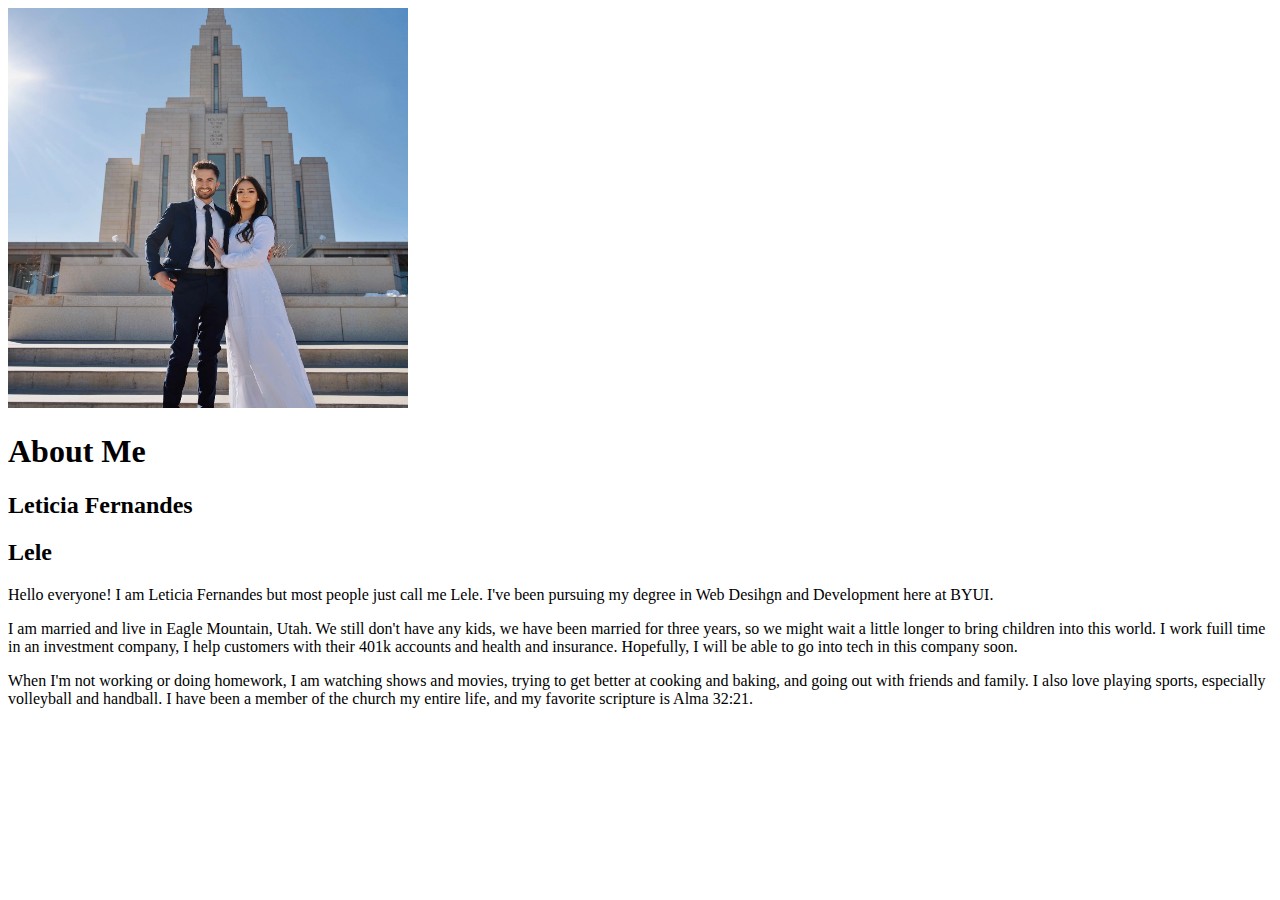
<file: aboutme/index.html>
<!DOCTYPE html>
<html lang="en">
<head>
    <meta charset="UTF-8">
    <meta http-equiv="X-UA-Compatible" content="IE=edge">
    <meta name="viewport" content="width=device-width, initial-scale=1.0">
    <title>All About Me</title>
</head>
<body>
    <img alt= "My husband and I" src= "images/mypicture.png" width="400" height="400">
    <h1>About Me</h1>
    <h2>Leticia Fernandes</h2>
    <h2>Lele</h2>
    <p>Hello everyone! I am Leticia Fernandes but most people just call me Lele. I've been pursuing my degree in Web Desihgn and Development here at BYUI.</p> 
    <p>I am married and live in Eagle Mountain, Utah. We still don't have any kids, we have been married for three years, so we might wait a little longer to bring children into this world. I work fuill time in an investment company, I help customers with their 401k accounts and health and insurance. Hopefully, I will be able to go into tech in this company soon.</p>
    <p>When I'm not working or doing homework, I am watching shows and movies, trying to get better at cooking and baking, and going out with friends and family. I also love playing sports, especially volleyball and handball. I have been a member of the church my entire life, and my favorite scripture is Alma 32:21.</p>
</body>
</html>
</file>
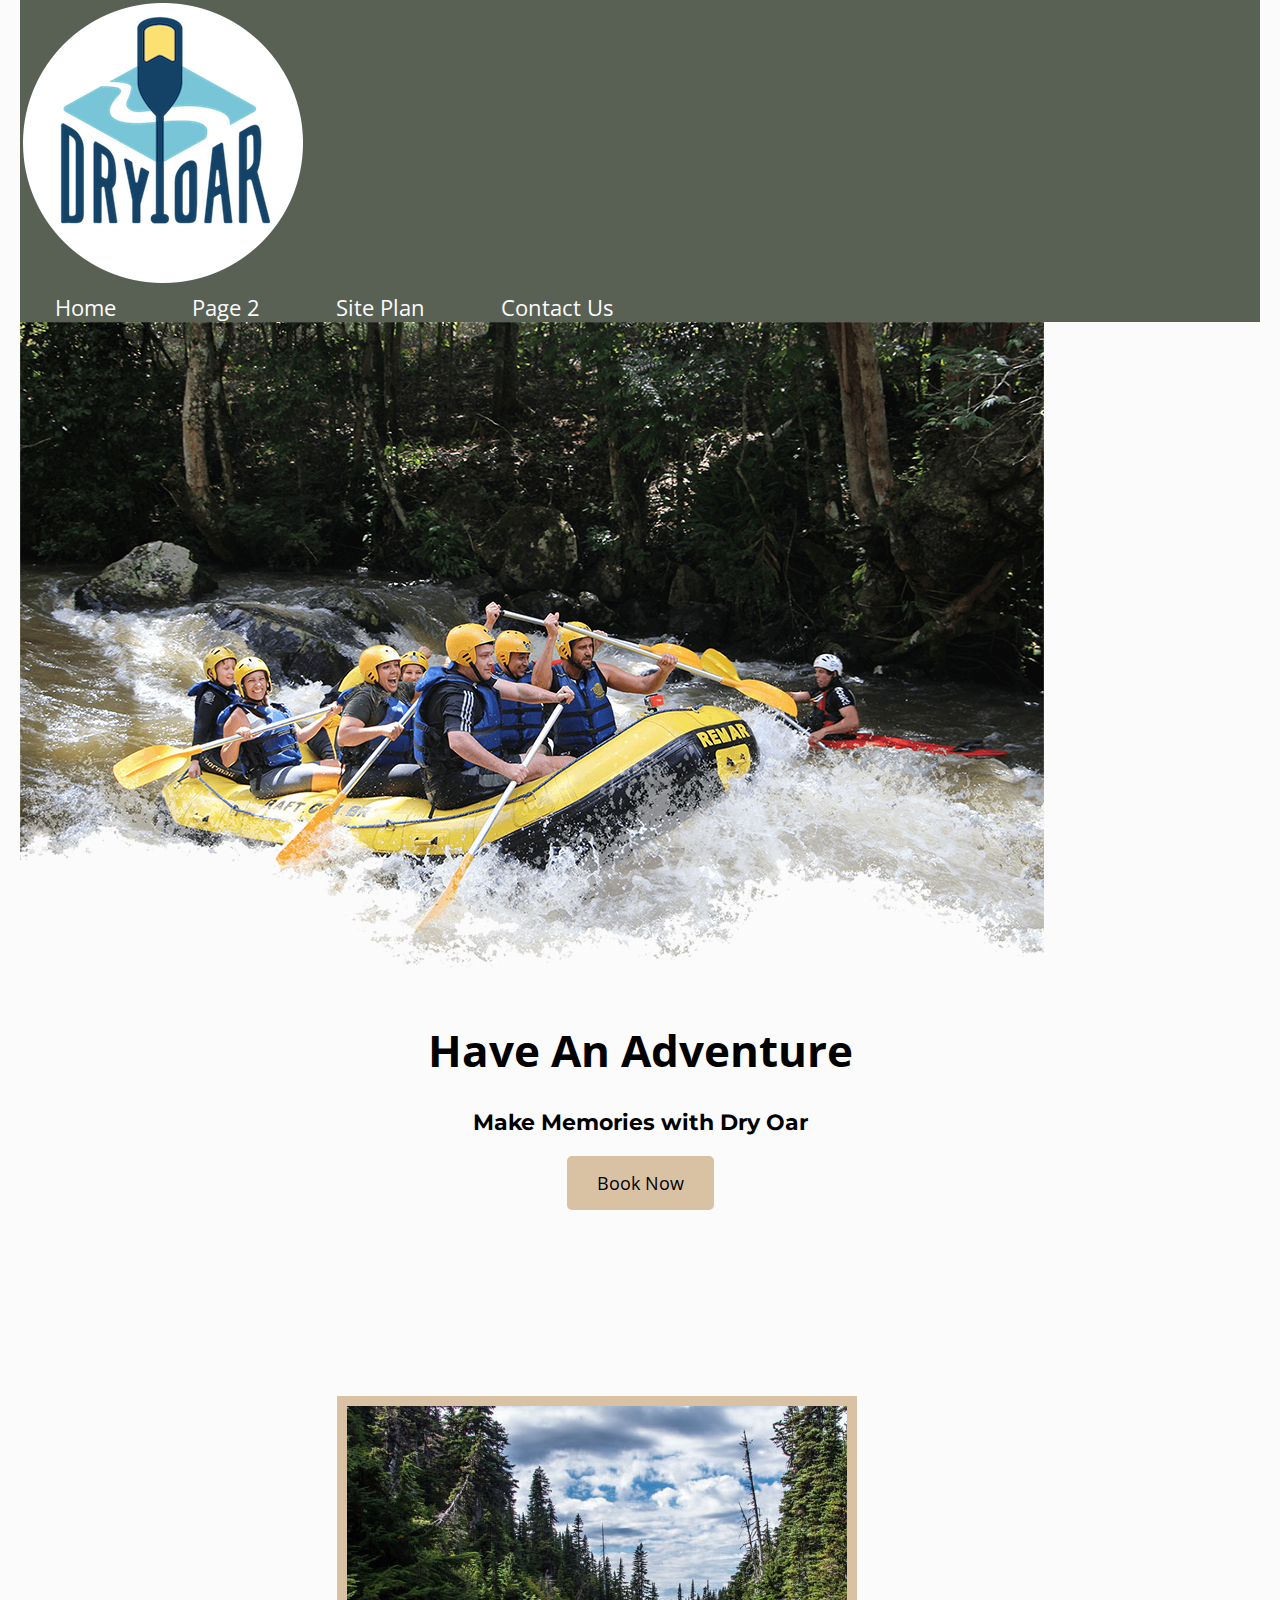
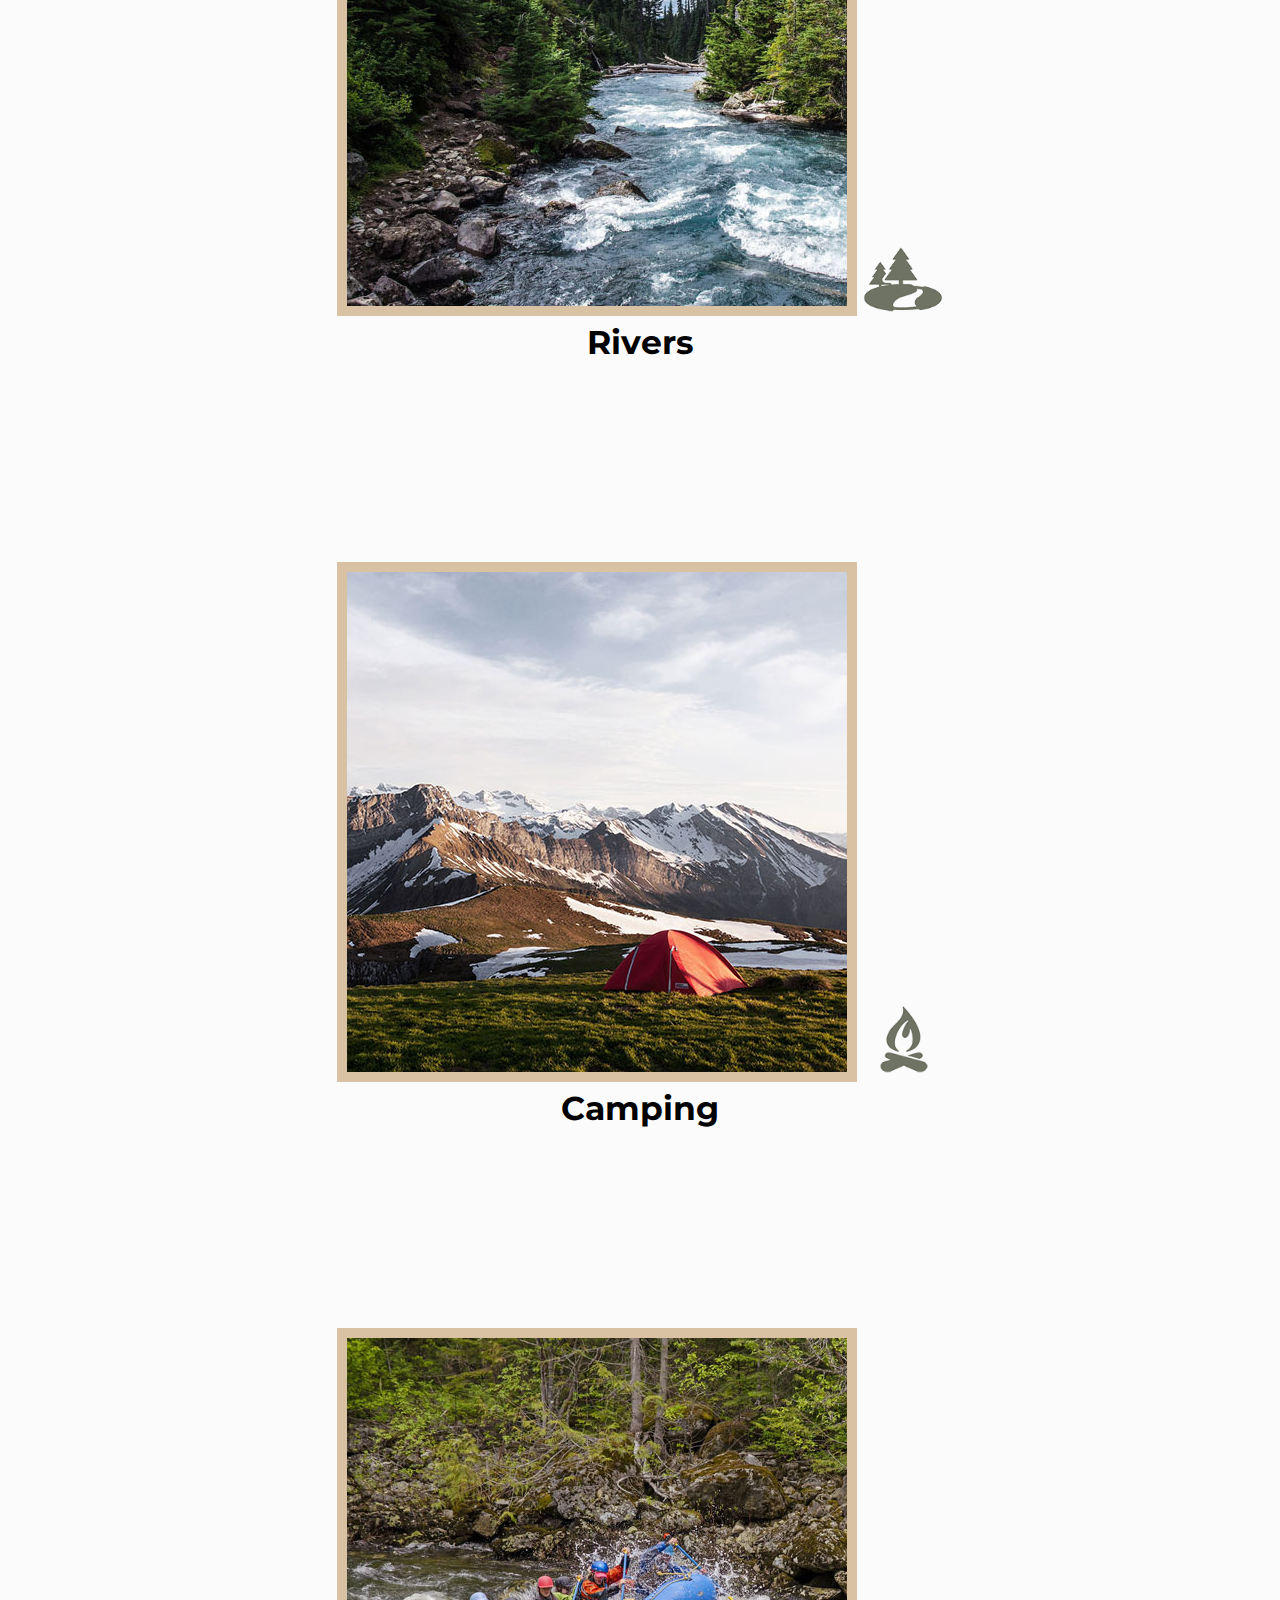
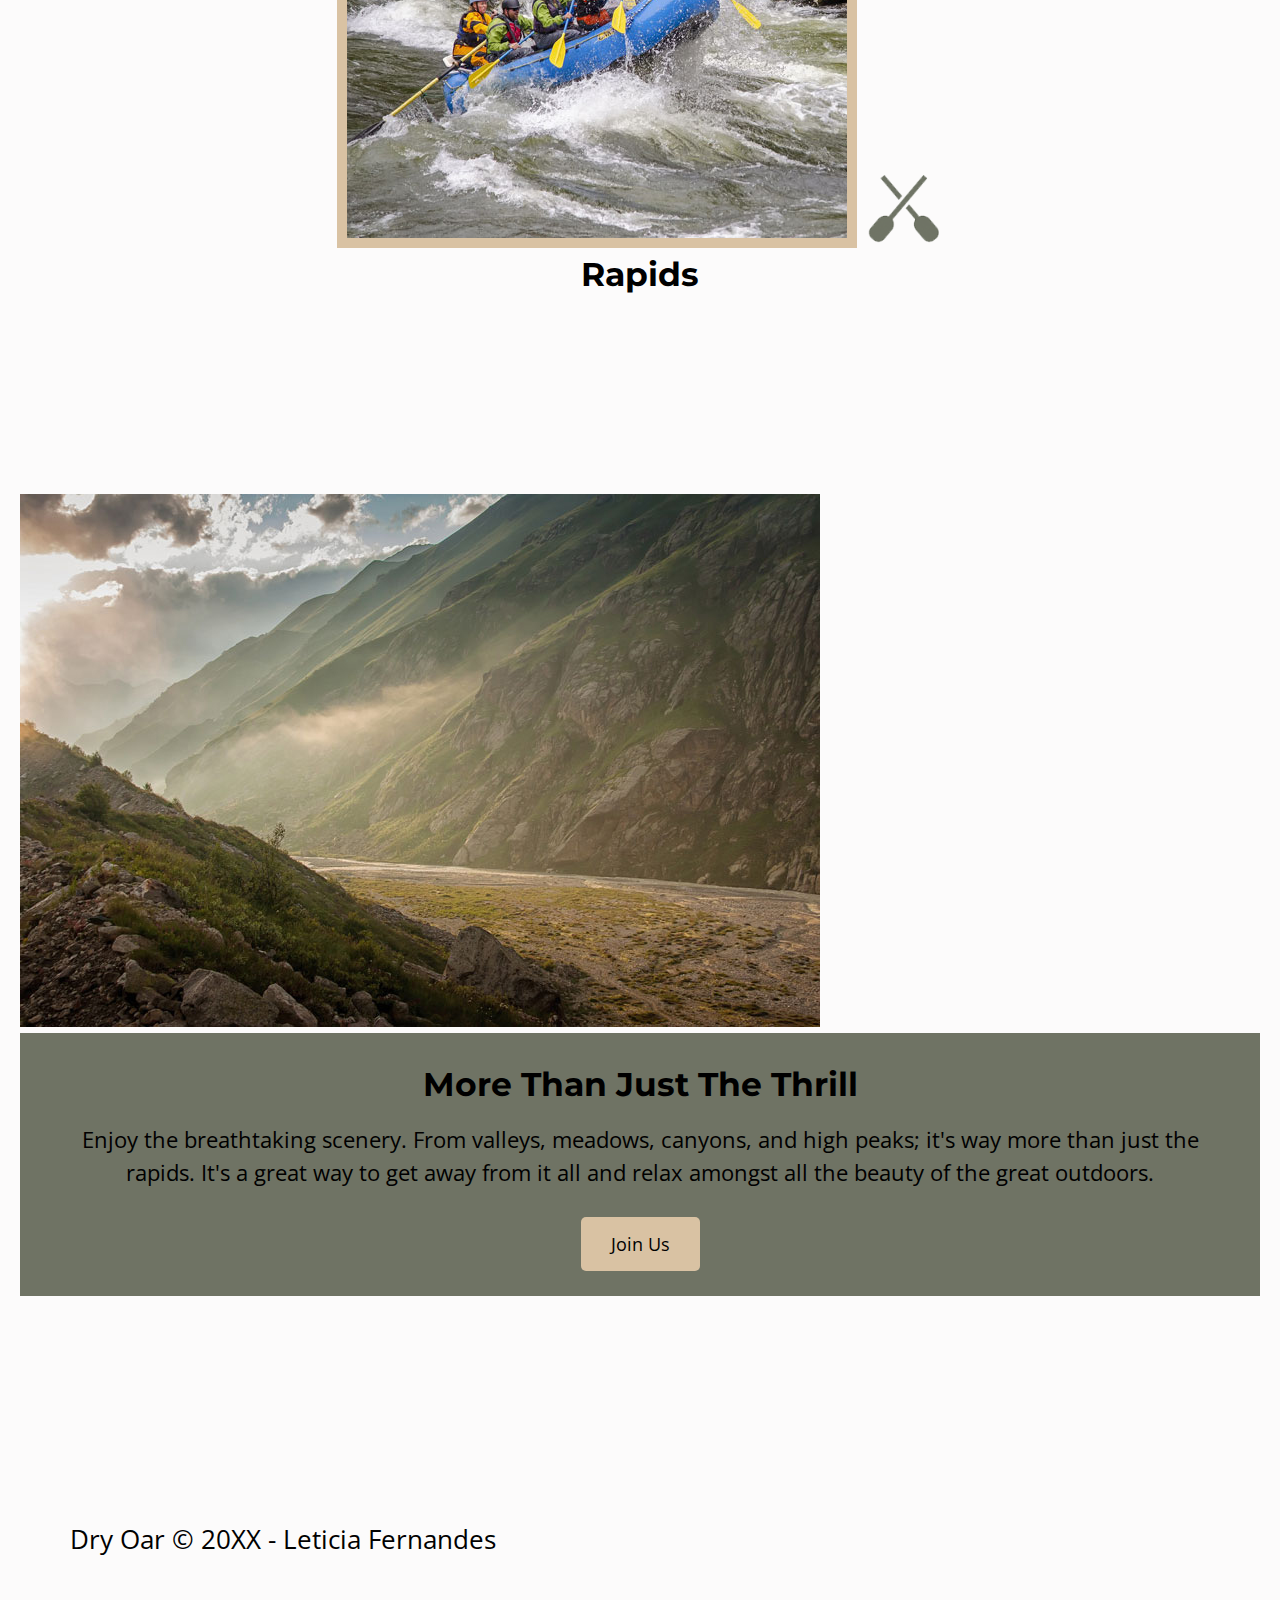
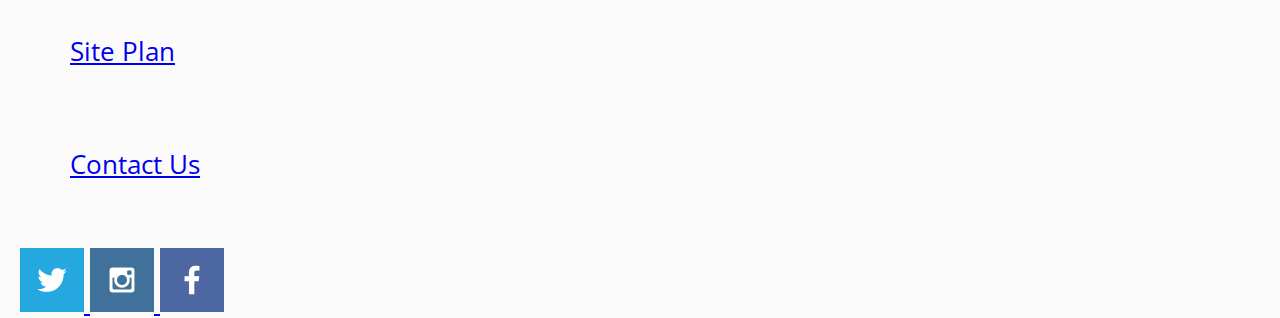
<file: wwr/index.html>
<!DOCTYPE html>
<html lang="en">
<head>
    <meta charset="UTF-8">
    <meta http-equiv="X-UA-Compatible" content="IE=edge">
    <meta name="viewport" content="width=device-width, initial-scale=1.0">
    <title>The Rafting Adventure</title>
    <link rel="stylesheet" href="styles/style.css">
</head>
<body>
    <div id="content">
    <header>
        <a id="logo_link" href="index.html">
            <img class="logo" src="images/logo.png" alt="Dry Oar Logo">
        </a>
        <nav>
            <a href="index.html">Home</a>
            <a href="#">Page 2</a>
            <a href="site-plan-rafting.html">Site Plan</a>
            <a href="contactus.html">Contact Us</a>
        </nav>
    </header>
    <div id="hero">
        <div id="hero-box">
            <img id="hero-img" src="images/hero.png" alt="People enjoying white water rafting">
        </div>
        <section id="hero-msg">
            <h1 class="home-title">Have An Adventure</h1>
            <h4>Make Memories with Dry Oar </h4>
            <div class='button-box'>
                <a class='book' href="contactus.html">Book Now</a>
            </div>
        </section>
    </div>
    <main class="home-grid">
        <section class="rivers-card">
            <img class="card-img" src="images/rivers.jpg" alt="river in forest">
            <img class="icon" src="images/river_icon.png" alt="river icon">
            <h2>Rivers</h2>
        </section>
        <section class="camping-card">
            <img class="card-img" src="images/camping.jpg" alt="tent in mountains">
            <img class="icon" src="images/fire_icon.png" alt="fire icon">
            <h2>Camping</h2>
        </section>
        <section class="rapids-card">
            <img class="card-img" src="images/rapids.jpg" alt="rafting boat">
            <img class="icon" src="images/oars.png" alt="oars icon">
            <h2>Rapids</h2>
        </section>
        <img class="mountains" src="images/mountains.jpg" alt="Misty mountains">
        <section class="msg">
            <h2>More Than Just The Thrill</h2>
            <p>Enjoy the breathtaking scenery. From valleys, meadows, canyons, and high peaks; it's way more than just the rapids. It's a great way to get away from it all and relax amongst all the beauty of the great outdoors. </p>
            <a class='join' href="rivers.html">Join Us</a>
        </section>
    </main>
    <footer>
        <p>Dry Oar &copy; 20XX - Leticia Fernandes</p>
        <p><a href="site-plan-rafting.html">Site Plan</a></p>
        <p><a href="contactus.html">Contact Us</a></p>
        <div class="social">
            <a href="https://twitter.com">
                <img src="images/twitter.png" alt="twitter icon">
            </a>
            <a href="https://instagram.com">
                <img src="images/instagram.png" alt="instagram icon">
            </a>
            <a href="https://facebook.com" target="_blank">
                <img src="images/facebook.png" alt="fb icon">
            </a>            
        </div>
    </footer>
</body> 
</html>
</file>
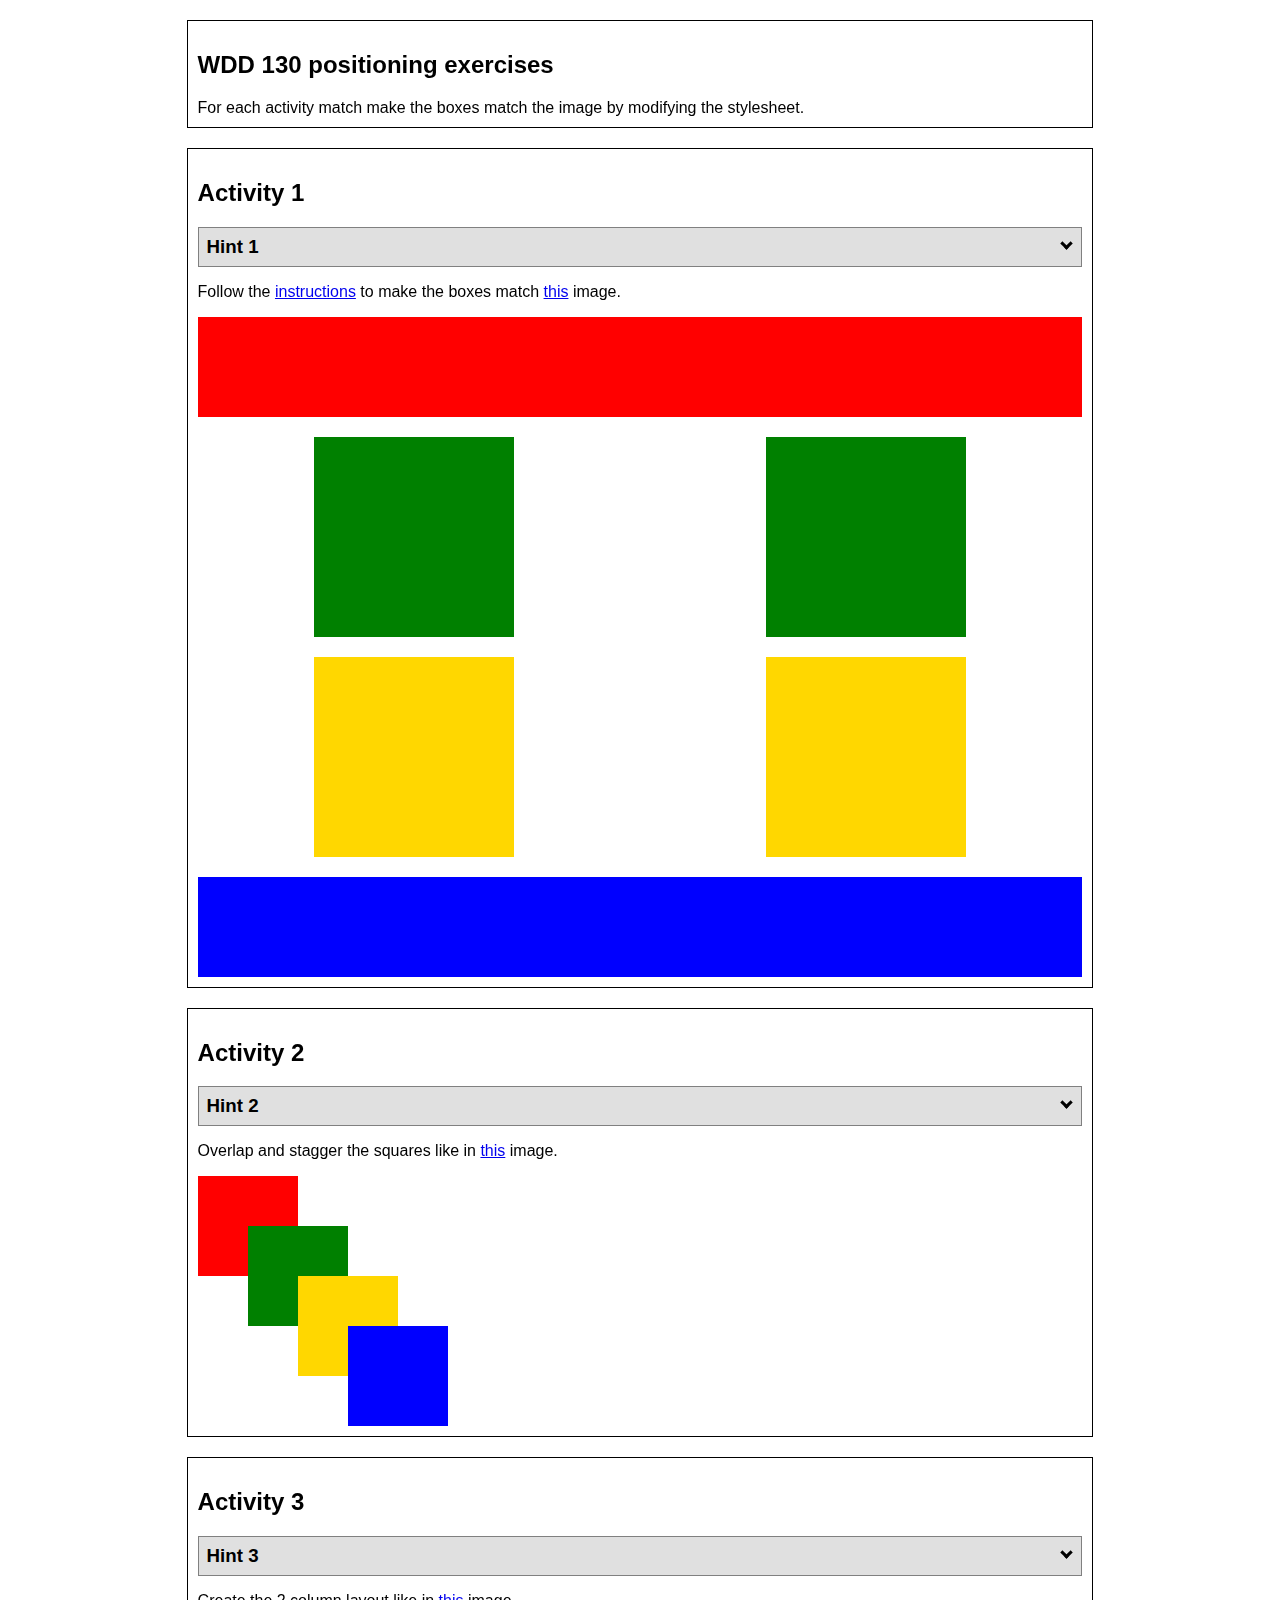
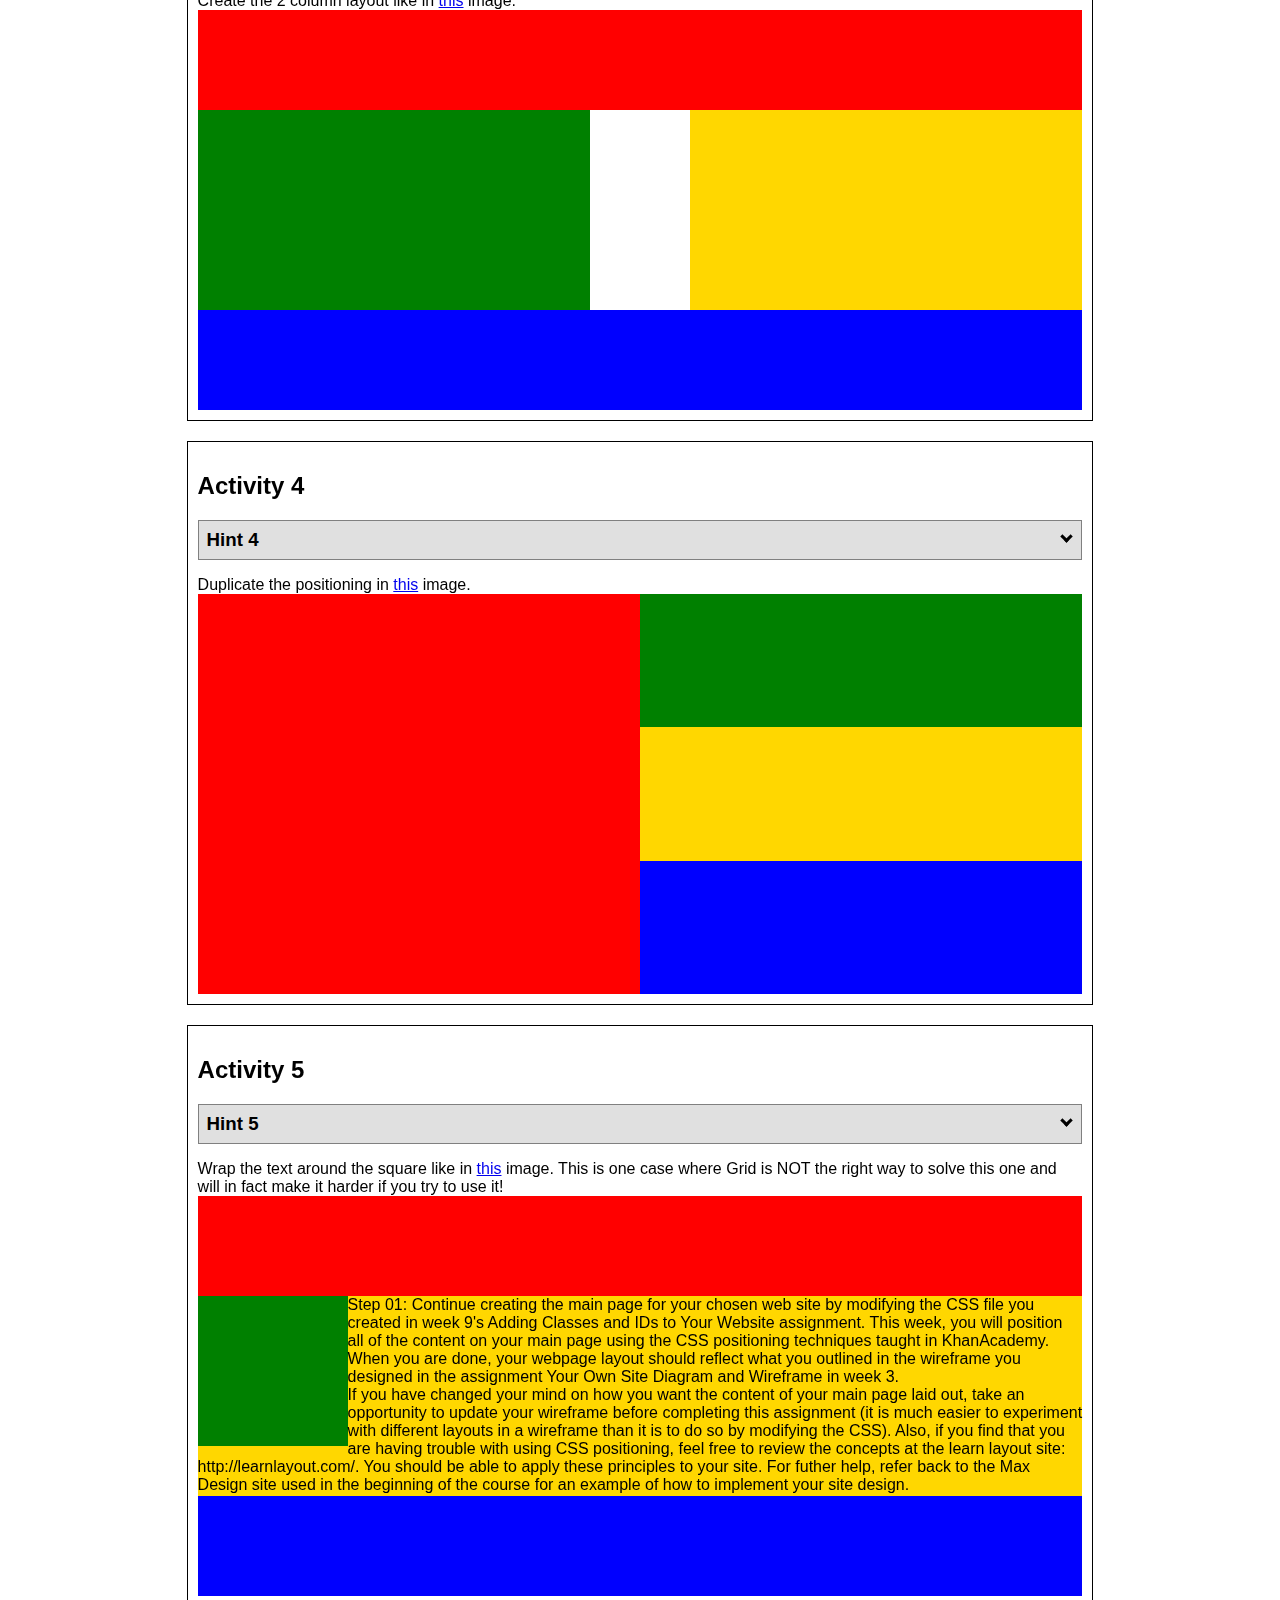
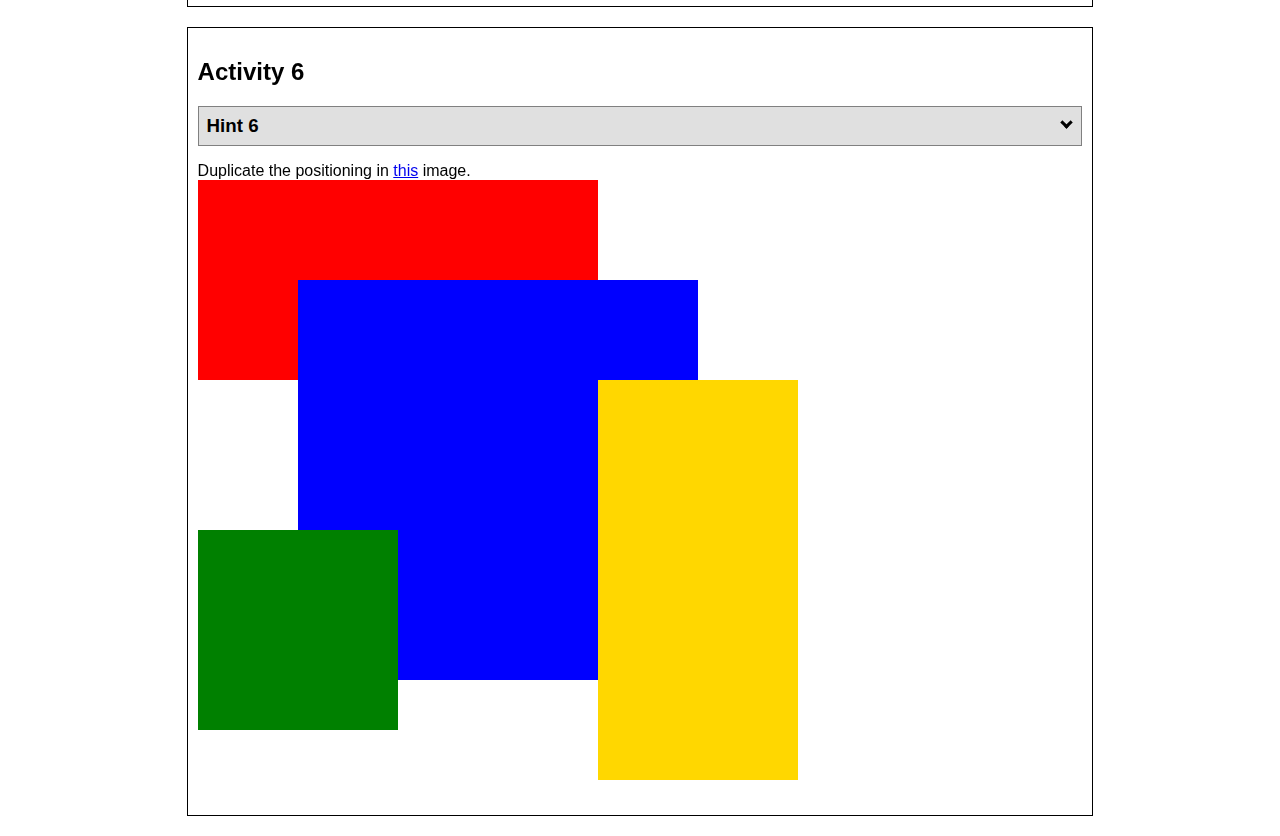
<file: positioning.html>
<!DOCTYPE html>
<html lang="en">
  <head>
    <!-- HTML - Name: positioning.html -->
    <title>Positioning Activity</title>
    <link rel="stylesheet" type="text/css" href="positionstyles.css" />
  </head>
  <body>
    <div class="activity">
      <h2>WDD 130 positioning exercises</h2>
      For each activity match make the boxes match the image by modifying the stylesheet.</div>
    <div class="activity">
      <h2>Activity 1</h2>
      <section class="hint"><input type="checkbox" ><i></i> <h3>Hint 1</h3><div><p>Check out the <a href="https://byui-wdd.github.io/wdd130/activities/w06-css-positioning.html" target="_blank">activity instructions</a> in Ilearn!</p></div></section>
      <p>Follow the <a href="https://byui-wdd.github.io/wdd130/activities/w06-css-positioning.html" target="_blank">instructions</a> to make the boxes match  <a href="https://byui-wdd.github.io/wdd130/images/example1.png" target="_blank">this</a> image.</p>
      <div class="content1" >
        <div class="red1" ></div>
        <div class="green1" ></div>
        <div class="green1" ></div>
        <div class="yellow1"></div>
        <div class="yellow1"></div>
        <div class="blue1"></div>
      </div>
    </div>
    <div class="activity">
      <h2>Activity 2</h2>
      <section class="hint"><input type="checkbox" > <h3>Hint 2</h3><i></i><div>
      <ul>
      <li>grid-template-columns: 50px 50px 50px 50px 50px </li></ul></div></section>
      <p>Overlap and stagger the squares like in <a href="https://byui-wdd.github.io/wdd130/images/example2.png" target="_blank">this</a> image.</p>
      <div class="content2" >
        <div class="red2" ></div>
        <div class="green2" ></div>
        <div class="yellow2"></div>
        <div class="blue2"></div>
      </div>
    </div>
    <div class="activity">
      <h2>Activity 3</h2>
      <section class="hint"><input type="checkbox" > <h3>Hint 3</h3><i></i><div><p>This one is going to be best solved with CSS Grid. Remember to make the boxes the right width first...then start moving them around. </p><h4>Properties used:</h4><ul><li>display:grid;</li><li>grid-template-columns:</li><li>grid-column-gap:</li>
        <li>grid-column:</li>  </ul></div></section>
      Create the 2 column layout like in <a href="https://byui-wdd.github.io/wdd130/images/example3.png" target="_blank">this</a>  image.
      <div class="content3" >
        <div class="red3" ></div>
        <div class="green3" ></div>
        <div class="yellow3"></div>
        <div class="blue3"></div>
      </div>
    </div>
    <div class="activity">
      <h2>Activity 4</h2>
      <section class="hint"><input type="checkbox" > <h3>Hint 4</h3><i></i><div><p>For the others we have been primarily concerned with width. For this one you will need to adjust height as well. </p><h4>Properties used:</h4><ul><li>display:grid;</li><li>grid-template-columns:</li><li>grid-row:</li></ul></div></section>
      Duplicate the positioning in <a href="https://byui-wdd.github.io/wdd130/images/example4.png" target="_blank">this</a> image. 
      <div class="content4" >
        <div class="red4" ></div>
        <div class="green4" ></div>
        <div class="yellow4"></div>
        <div class="blue4"></div>
      </div>
    </div>

    <div class="activity">
      <h2>Activity 5</h2>
      <section class="hint"><input type="checkbox" > <h3>Hint 5</h3><i></i><div><p>Grid is <strong>not</strong> the right way to do this.  In fact there is only one way to really do that...and that is with float. Remember that we float the thing we want the text to wrap around.  Also remember to start by making all the shapes the right size and shape.</p><h4>Properties used:</h4><ul><li>float: left;</li></ul></div></section>
      Wrap the text around the square like in <a href="https://byui-wdd.github.io/wdd130/images/example5.png" target="_blank">this</a> image. This is one case where Grid is NOT the right way to solve this one and will in fact make it harder if you try to use it!
      <div class="content5" >
        <div class="red5" ></div>
        <div class="green5" ></div>
        <div class="yellow5">Step 01: Continue creating the main page for your chosen web site by modifying the CSS file you created in week 9's Adding Classes and IDs to Your Website assignment. This week, you will position all of the content on your main page using the CSS positioning techniques taught in KhanAcademy. When you are done, your webpage layout should reflect what you outlined in the wireframe you designed in the assignment Your Own Site Diagram and Wireframe in week 3. <br />
          If you have changed your mind on how you want the content of your main page laid out, take an opportunity to update your wireframe before completing this assignment (it is much easier to experiment with different layouts in a wireframe than it is to do so by modifying the CSS). Also, if you find that you are having trouble with using CSS positioning, feel free to review the concepts at the learn layout site: http://learnlayout.com/. You should be able to apply these principles to your site. For futher help, refer back to the Max Design site used in the beginning of the course for an example of how to implement your site design.</div>
        <div class="blue5"></div>
      </div>
    </div>
    <div class="activity">
      <h2>Activity 6</h2>
      <section class="hint"><input type="checkbox" > <h3>Hint 6</h3><i></i><div><p>This one is all about visualizing the grid behind the layout. If you are having a hard time doing that first: all the sizes are even multiples of 100, and second here is another example with the lines drawn: <a href="https://byui-wdd.github.io/wdd130/images/example6-hint.png" target="_blank">example 6 with lines</a>. For this one you will find it easiest if you use px for the column width. You can also use <kbd>z-index</kbd> to control the element layering.    </p><h4>Properties used:</h4><ul><li>display:grid;</li><li>grid-template-columns:</li><li>grid-column:</li><li>grid-row:</li><li><a href="https://www.w3schools.com/cssref/pr_pos_z-index.asp" target="_blank">z-index:</a></li></ul></div></section>
      Duplicate the positioning in <a href="https://byui-wdd.github.io/wdd130/images/example6.png" target="_blank">this</a> image.
      <div class="content6" >
        <div class="red6" ></div>
        <div class="green6" ></div>
        <div class="yellow6"></div>
        <div class="blue6"></div>
      </div>
    </div>
  </body>
</html>
</file>
<file: wwr/styles/style.css>
@import url('https://fonts.googleapis.com/css2?family=Open+Sans:wght@400;700&family=Montserrat:wght@700&display=swap');

body {
    font-family: 'Open Sans', sans-serif;
}

h1, h2, h3, h4, h5, h6 {
    font-family: 'Montserrat', sans-serif;
}

/* Backup for Open Sans */
body {
    background-color: #fcfbfb;
    font-family: 'Open Sans', sans-serif, Arial, sans-serif;
    font-size: 22px;
    margin: 0;
    padding: 0;
}

/* Backup for Montserrat */
h1, h2, h3, h4, h5, h6 {
    font-family: 'Montserrat', sans-serif, Arial, sans-serif;
}

#content {
    max-width: 1600px;
    margin: 0 auto;
    padding: 0 20px;
}

#logo_link {
    padding-top: 5px;
}

.home-title {
    font-family: 'Open Sans', sans-serif, Arial, sans-serif;
    font-size: 2em;
    margin-top: 10px;
}

.msg {
    background-color: #6f7364;
    line-height: 1.5em;
    padding: 35px;
  }

.msg p {
    padding-bottom: 15px;
}

.icon {
    padding-top: 10px;
}

.book, .join {
    background-color: #d9c2a3;
    color: black;
    text-decoration: none;
    font-size: 18px;
    padding: 15px 30px;
    margin-top: 50px;
    border-radius: 5px;
}

.rivers-card, .camping-card, .rapids-card {
    margin: 200px 0;
}

.card-img {
    border: 10px solid #d9c2a3;
}

nav a {
    text-align: center;
    color: #fcfbfb;
    text-decoration: none;
    padding: 35px;
}

nav a:hover {
    background-color: black;
    color: #d9c2a3;
}

#hero-msg h1, #hero-msg h4 {
    text-align: center;
}

.button-box {
    text-align: center;
}

main section {
    text-align: center;
}

main section img {
    box-sizing: border-box;
}

h2 {
    margin: 0;
}

#background {
    height: 725px;
}

header {
    background-color: rgba(20, 30, 13, 0.7);
}

.icon {
    width: 80px;
}

footer {
    margin-top: 200px;
}

footer p {
    font-size: 1.2em;
    padding: 25px 50px;
}

footer p a:hover {
    text-decoration: underline;
}

footer .social img {
    padding-top: 15px;
}
</file>
<file: positionstyles.css>
/* CSS - Name: "positionstyles.css" */
/* Activity 1 styles */
.content1 {
  /* This is the parent of the activity 1 boxes. */
  display: grid;
  grid-template-columns: 1fr 1fr;
  justify-items: center;
  grid-gap: 20px

}
.red1 { 
  width: 100%; 
  height: 100px; 
  background-color: red; 
  grid-column: 1/3;

} 
.green1 {
  width: 200px;
  height: 200px;
  background-color: green;

} 
.yellow1 {
  width: 200px; 
  height: 200px; 
  background-color: gold; 
} 
.blue1 {
  width: 100%;
  height: 100px;
  background-color: blue;
  grid-column: 1/3;
} 
/* Activity 2 styles */ 
.content2 {
  /* This is the parent of the activity 2 boxes. */
  display: grid;
  grid-template-columns: 50px 50px 50px 50px 50px;
  grid-template-rows: 50px 50px 50px 50px 50px;
}
.red2 {
  width: 100px; 
  height: 100px; 
  background-color: red; 
  grid-column: 1/5;
} 
.green2 { 
  width: 100px; 
  height: 100px; 
  background-color: green; 
  grid-column: 2/5;
} 
.yellow2 {
  width: 100px; 
  height: 100px; 
  background-color: gold; 
  grid-column: 3/5;
} 
.blue2 {
  width: 100px; 
  height: 100px; 
  background-color: blue; 
  grid-column: 4/5;
} 
/* Activity 3 styles */ 
.content3 {
  /* This is the parent of the activity 3 boxes. */
  display: grid;
  grid-template-columns: 1fr 1fr;
  grid-column-gap: 100px;
}
.red3 {
  width: 100%;  
  height: 100px; 
  background-color: red; 
  grid-column: 1 / span 2;
} 
.green3 {
  width: 100%;
  height: 200px;
  background-color: green;
  grid-column: 1/2;
} 
.yellow3 {
  width: 100%;
  height: 200px;
  background-color: gold;  
  grid-column: 2/2
}
.blue3 {
  width: 100%;
  height: 100px; 
  background-color: blue; 
  grid-column: 1/span 2;
} 
/* Activity 4 styles */ 
.content4 {
  /* This is the parent of the activity 4 boxes. */
  height: 400px;
  display: grid;
  grid-template-columns: 1fr 1fr;
}
.red4 {
  width: 100%;
  height: 100%;
  background-color: red;
  grid-row: 1/ span 3;
  grid-column: 1/2;
} 
.green4 {
  width: 100%;
  height: 100%;
  background-color: green;
  grid-row: 1/3;
  grid-column: 2/2;
} 
.yellow4 {
  width: 100%;
  height: 100%;
  background-color: gold;
  grid-row: 2/3;
  grid-column: 2/2;
} 
.blue4 {
  width: 100%;
  height: 100%;
  background-color: blue;
  grid-row: 3/3;
  grid-column: 2/2;
} 
/* Activity 5 styles */ 
.content5 {
  /* This is the parent of the activity 5 boxes. */
  height: 400px;
}
.red5 { 
  width: 100%;
  height: 100px;
  background-color: red;
} 
.green5 { 
  width: 150px;
  height: 150px;
  background-color: green;
  float: left; 
} 
.yellow5 {
  width: 100%;
  height: 200px;
  background-color: gold;
  overflow-wrap: break-word;
} 
.blue5 {
  width: 100%; 
  height: 100px; 
  background-color: blue; 
} 
/* Activity 6 styles */ 
.content6 {
  /* This is the parent of the activity 6 boxes. */
  display: grid;
  grid-template-columns: 100px 100px 100px 100px 100px 100px;
}
.red6 {
  width: 400px;
  height: 200px;
  background-color: red;
  grid-column: 1/ span 4;
  grid-row: 1 / span 2;
  z-index: -4;
} 
.green6 {
  width: 200px;
  height: 200px;
  background-color: green;
  grid-column: 1 / span 2;
  grid-row: 5 / span 6;
  z-index: -2;
} 
.yellow6 {
  width: 200px;
  height: 400px;
  background-color: gold;
  grid-column: 5 / span 6;
  grid-row: 3 / span 6;
} 
.blue6 {
  width: 400px;
  height: 400px;
  background-color: blue;
  grid-column: 2 / span 5;
  grid-row: 2/ span 5;
  z-index: -3;
} 


/* Do not make any changes below here */
.activity {
  width: 70%; 
  margin: 20px auto; 
  font-family: Arial, sans-serif; 
  border: 1px solid black; 
  padding: 10px; 
  clear:both; 
  overflow: auto;
} 

.hint {
  border: 1px solid grey;
  background: #e0e0e0;
  padding: .5em;
  position: relative;
  margin: 1em 0;
}
.hint h3 {
  margin: 0;
}
.hint:hover {
  background: #d0d0d0;
}
.hint > div {
  display: none;
}

.hint input[type=checkbox] {
  position: absolute;
  width: 100%;
  height: 100%;
  opacity: 0;
  z-index: 1;
  cursor: pointer;
}

.hint input[type=checkbox]:checked ~ div {
  display: block;
}

.hint i {
  position: absolute;
  transform: translate(-6px, 0);
  margin-top: 16px;
  right: 10px;
  top: -3px;
}
.hint i:before, .hint i:after {
  content: "";
  position: absolute;
  background-color: black;
  width: 3px;
  height: 9px;
}
.hint i:before {
  transform: translate(2px, 0) rotate(45deg);
}
.hint i:after {
  transform: translate(-2px, 0) rotate(-45deg);
}

.hint input[type=checkbox]:checked ~ i:before {
  transform: translate(-2px, 0) rotate(45deg);
}
.hint input[type=checkbox]:checked ~ i:after {
  transform: translate(2px, 0) rotate(-45deg);
}
.hint a {
  position: relative;
  z-index: 1;
}
</file>
